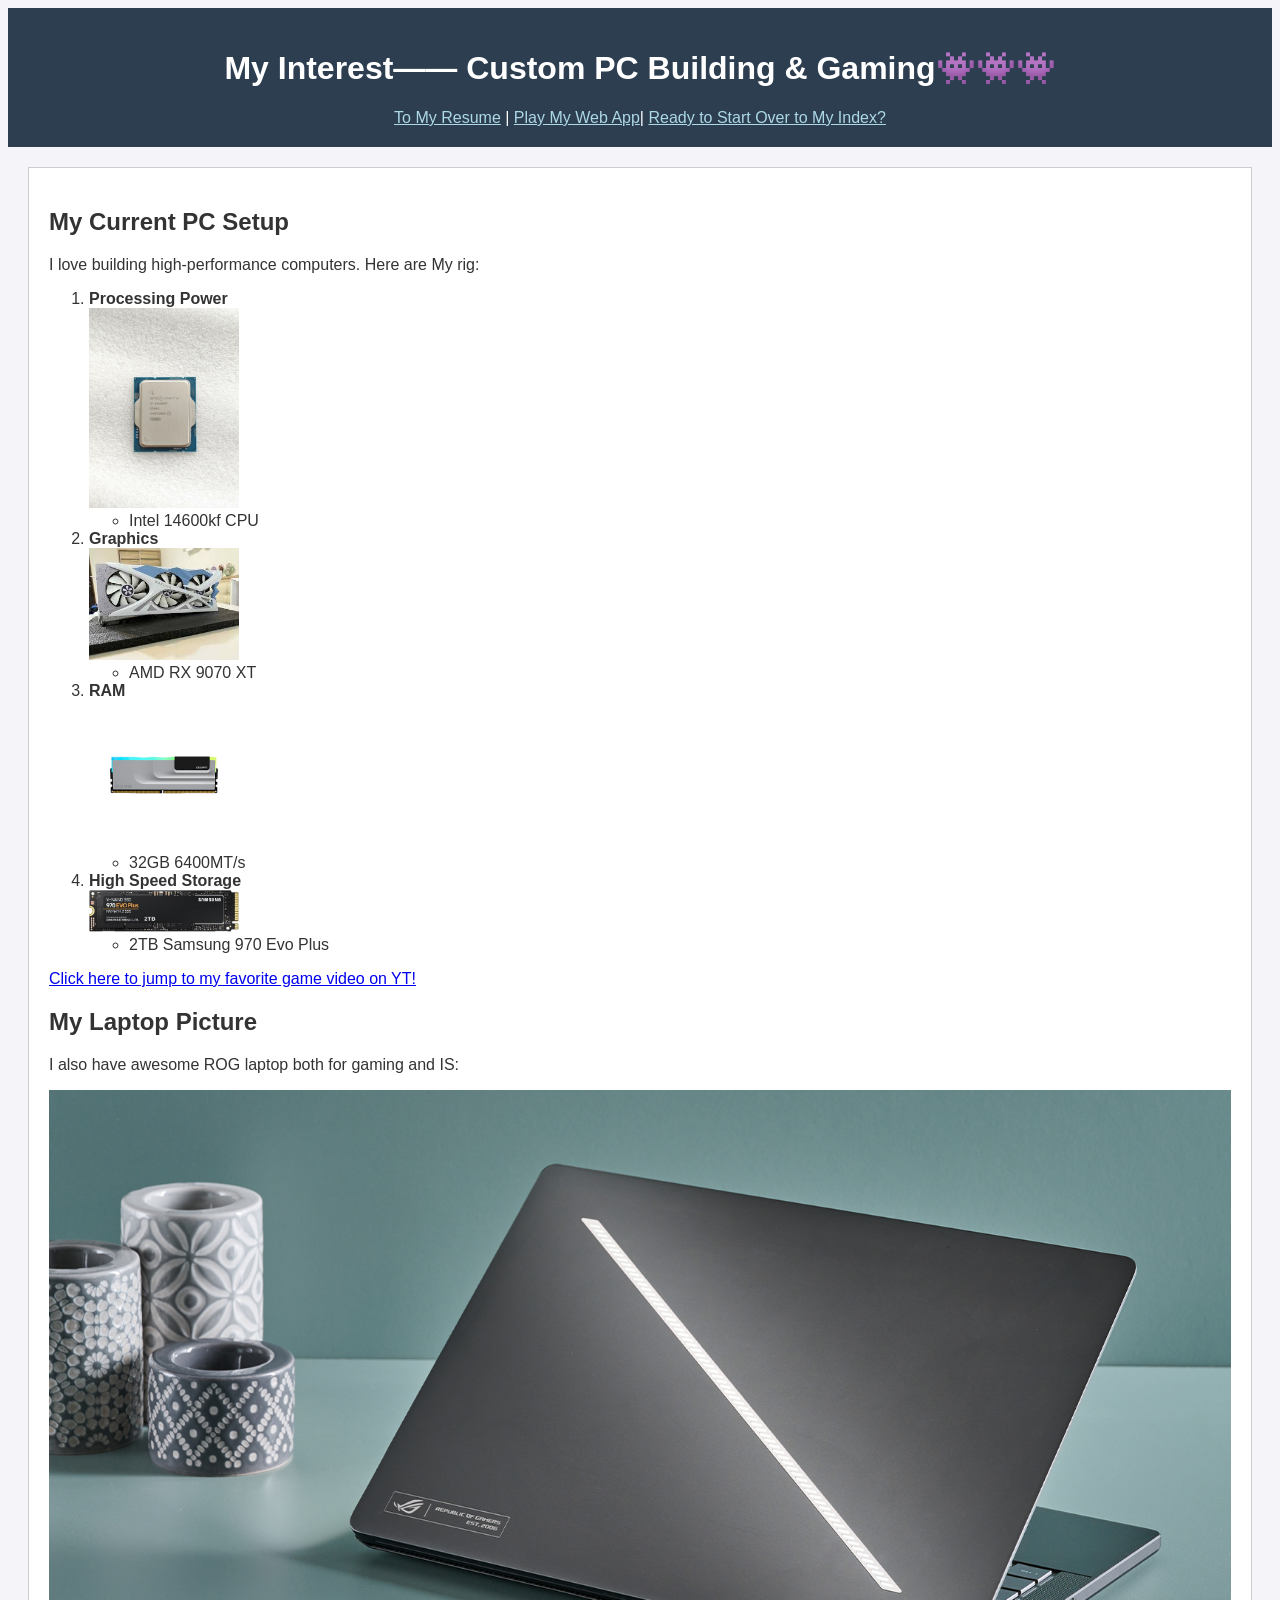
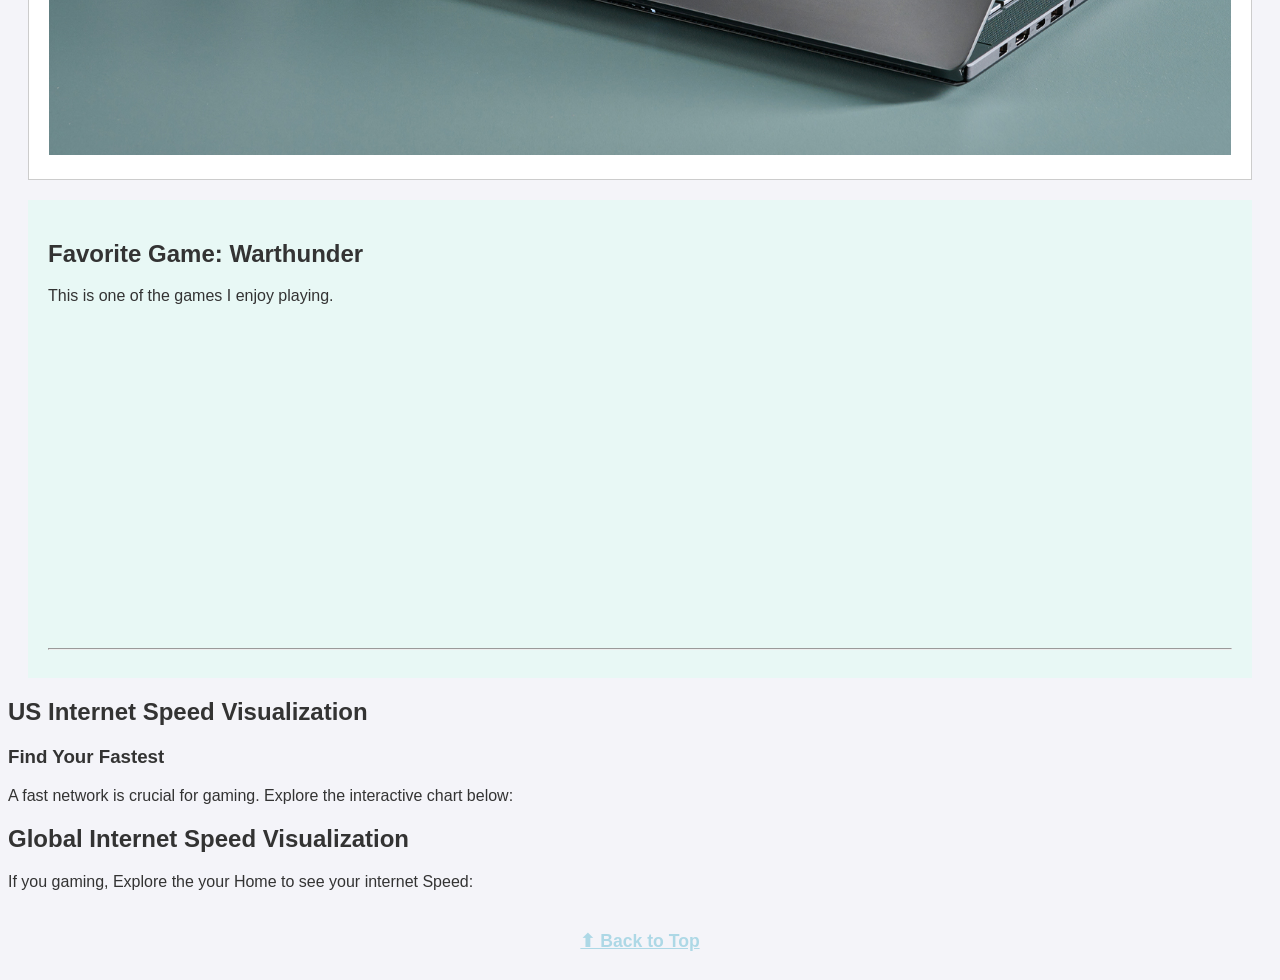
<file: Xiangfei Zhang Web/html/1.html>
<!DOCTYPE html>
<html lang="en">
<head>
    <meta charset="UTF-8">
    <meta name="viewport" content="width=device-width, initial-scale=1.0">
    <title>My Interest</title>
    <link rel="stylesheet" href="../css/mystyle.css">
</head>
<body id="top">

    <div class="header-box">
        <h1>My Interest—— Custom PC Building & Gaming👾👾👾</h1>
        <a href="Resume.html" style="color: #add8e6;">To My Resume</a> | 
        <a href="app.html" style="color: #add8e6;">Play My Web App</a>| 
        <a href="../index.html" style="color: #add8e6;">Ready to Start Over to My Index?</a>

    </div>

    <div class="content-box">
        <h2>My Current PC Setup</h2>
        <p>I love building high-performance computers. Here are My rig:</p>
        
    <ol>
        <li>
        <strong>Processing Power</strong><br>
            <img src="../assets/img/cpu.jpg" alt="CPU 图片" width="150"> 
            <ul>
                <li>Intel 14600kf CPU</li>
            </ul>
        </li>
    
        <li>
        <strong>Graphics</strong><br>
            <img src="../assets/img/GPT.jpg" alt="显卡图片" width="150">
            <ul>
                <li>AMD RX 9070 XT</li>
            </ul>
        </li>
    
    <li>
        <strong>RAM</strong><br>
            <img src="../assets/img/ram.png" alt="内存图片" width="150"> 
            <ul>
                <li>32GB 6400MT/s</li>
            </ul>
    </li>
    
    <li>
        <strong>High Speed Storage</strong><br>
            <img src="../assets/img/970.jpg" alt="硬盘图片" width="150"> 
            <ul>
                <li>2TB Samsung 970 Evo Plus</li>
            </ul>    
    </li>
    </ol>
        <p><a href="#my-video">Click here to jump to my favorite game video on YT!</a></p>
        <h2>My Laptop Picture</h2>
        <p>I also have awesome ROG laptop both for gaming and IS:</p>
        <img src="../assets/img/lap.jpg" alt="zephurus g14">
    </div>

    <div class="media-box">
        <h2 id="my-video">Favorite Game: Warthunder</h2>
        <p>This is one of the games I enjoy playing.</p>
    <iframe width="560" height="315" src="https://www.youtube.com/embed/CoE51M1Jhxo?si=6GuDkfPVEq9FtcBB" title="YouTube video player" frameborder="0" allow="accelerometer; autoplay; clipboard-write; encrypted-media; gyroscope; picture-in-picture; web-share" referrerpolicy="strict-origin-when-cross-origin" allowfullscreen></iframe>        <hr>
    </div>

    <h2>US Internet Speed Visualization</h2>
    <h3 bold>Find Your Fastest</h3>
    <p>A fast network is crucial for gaming. Explore the interactive chart below:</p>
        
    <h2>Global Internet Speed Visualization</h2>
        <p>If you gaming, Explore the your Home to see your internet Speed:</p>
        <div class='tableauPlaceholder' id='viz1781751620313' style='position: relative'>
            <noscript>
                <a href='#'>
                    <img alt='United States Internet Speeds' src='https://public.tableau.com/static/images/sp/speed_test_dash_2/UnitedStatesInternetSpeeds/1_rss.png' style='border: none' />
                </a>
            </noscript>
            <object class='tableauViz' style='display:none;'>
                <param name='host_url' value='https%3A%2F%2Fpublic.tableau.com%2F' /> 
                <param name='embed_code_version' value='3' /> 
                <param name='site_root' value='' />
                <param name='name' value='speed_test_dash_2&#47;UnitedStatesInternetSpeeds' />
                <param name='tabs' value='no' />
                <param name='toolbar' value='yes' />
                <param name='static_image' value='https://public.tableau.com/static/images/sp/speed_test_dash_2/UnitedStatesInternetSpeeds/1.png' /> 
                <param name='animate_transition' value='yes' />
                <param name='display_static_image' value='yes' />
                <param name='display_spinner' value='yes' />
                <param name='display_overlay' value='yes' />
                <param name='display_count' value='yes' />
                <param name='language' value='zh-CN' />
            </object>
        </div>                
        <script type='text/javascript'>                    
            var divElement = document.getElementById('viz1781751620313');                    
            var vizElement = divElement.getElementsByTagName('object')[0];                    
            if ( divElement.offsetWidth > 800 ) { vizElement.style.width='787px';vizElement.style.height='907px';} 
            else if ( divElement.offsetWidth > 500 ) { vizElement.style.width='787px';vizElement.style.height='907px';} 
            else { vizElement.style.width='100%';vizElement.style.height='1277px';}                     
            var scriptElement = document.createElement('script');                    
            scriptElement.src = 'https://public.tableau.com/javascripts/api/viz_v1.js';                    
            vizElement.parentNode.insertBefore(scriptElement, vizElement);                
        </script>
        </div>
    <div style="text-align: center; margin-top: 20px; padding: 20px;">
        <a href="#top" style="color: #add8e6; font-weight: bold; font-size: 1.1em;">
        ⬆ Back to Top</a>
    </div>
</body>
</html>
</file>
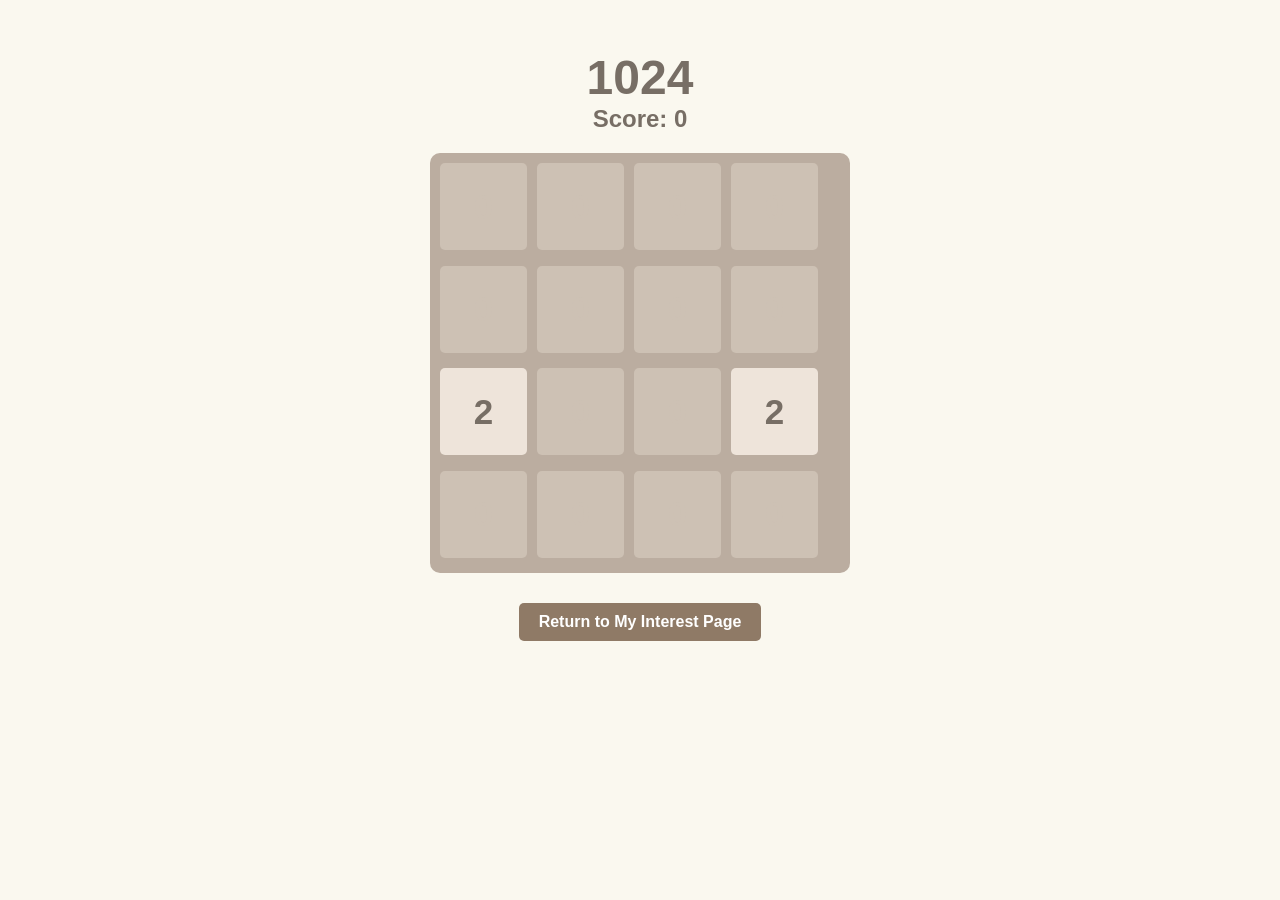
<file: Xiangfei Zhang Web/html/app.html>
<!DOCTYPE html>
<html lang="en">
<head>
    <meta charset="UTF-8">
    <meta name="viewport" content="width=device-width, initial-scale=1.0">
    <title>1024 Web Game</title>
    <style>
        body {
            background-color: #faf8ef;
            font-family: Arial, sans-serif;
            display: flex;
            flex-direction: column;
            align-items: center;
            margin-top: 50px;
        }

        h1 {
            color: #776e65;
            font-size: 48px;
            margin: 0;
        }

        .score-container {
            font-size: 24px;
            font-weight: bold;
            color: #776e65;
            margin-bottom: 20px;
        }

        .grid {
            display: flex;
            flex-wrap: wrap;
            width: 400px;
            height: 400px;
            background-color: #bbada0;
            border-radius: 10px;
            padding: 10px;
            gap: 10px;
        }

        .cell {
            width: 87px;
            height: 87px;
            background-color: #cdc1b4;
            border-radius: 5px;
            font-size: 35px;
            font-weight: bold;
            display: flex;
            justify-content: center;
            align-items: center;
            color: #776e65;
        }

        .back-link {
            margin-top: 30px;
            padding: 10px 20px;
            background-color: #8f7a66;
            color: white;
            text-decoration: none;
            border-radius: 5px;
            font-weight: bold;
        }

        .back-link:hover {
            background-color: #9f8b77;
        }
    </style>
</head>
<body>

    <h1>1024</h1>
    <div class="score-container">Score: <span id="score">0</span></div>
    
    <div class="grid" id="grid"></div>

    <a href="1.html" class="back-link">Return to My Interest Page</a>

    <script>
        const gridDisplay = document.getElementById('grid');
        const scoreDisplay = document.getElementById('score');
        let squares = [];
        let score = 0;

        function createBoard() {
            for (let i = 0; i < 16; i++) {
                let square = document.createElement('div');
                square.innerHTML = 0;
                square.classList.add('cell');
                gridDisplay.appendChild(square);
                squares.push(square);
            }
            generate();
            generate();
            updateColors();
        }

        function generate() {
            let randomNumber = Math.floor(Math.random() * squares.length);
            if (squares[randomNumber].innerHTML == 0) {
                squares[randomNumber].innerHTML = 2;
            } else {
                generate();
            }
        }

        function updateColors() {
            for (let i = 0; i < 16; i++) {
                let val = parseInt(squares[i].innerHTML);
                if (val === 0) {
                    squares[i].style.backgroundColor = '#cdc1b4';
                    squares[i].style.color = '#cdc1b4';
                } else {
                    squares[i].style.color = val > 4 ? '#f9f6f2' : '#776e65';
                    if (val === 2) squares[i].style.backgroundColor = '#eee4da';
                    else if (val === 4) squares[i].style.backgroundColor = '#ede0c8';
                    else if (val === 8) squares[i].style.backgroundColor = '#f2b179';
                    else if (val === 16) squares[i].style.backgroundColor = '#f59563';
                    else if (val === 32) squares[i].style.backgroundColor = '#f67c5f';
                    else if (val === 64) squares[i].style.backgroundColor = '#f65e3b';
                    else if (val === 128) squares[i].style.backgroundColor = '#edcf72';
                    else if (val === 256) squares[i].style.backgroundColor = '#edcc61';
                    else if (val === 512) squares[i].style.backgroundColor = '#edc850';
                    else if (val === 1024) squares[i].style.backgroundColor = '#edc53f';
                    else squares[i].style.backgroundColor = '#edc22e';
                }
            }
        }

        function moveRight() {
            for (let i = 0; i < 16; i++) {
                if (i % 4 === 0) {
                    let totalOne = squares[i].innerHTML;
                    let totalTwo = squares[i+1].innerHTML;
                    let totalThree = squares[i+2].innerHTML;
                    let totalFour = squares[i+3].innerHTML;
                    let row = [parseInt(totalOne), parseInt(totalTwo), parseInt(totalThree), parseInt(totalFour)];
                    
                    let filteredRow = row.filter(num => num);
                    let missing = 4 - filteredRow.length;
                    let zeros = Array(missing).fill(0);
                    let newRow = zeros.concat(filteredRow);

                    squares[i].innerHTML = newRow[0];
                    squares[i+1].innerHTML = newRow[1];
                    squares[i+2].innerHTML = newRow[2];
                    squares[i+3].innerHTML = newRow[3];
                }
            }
        }

        function moveLeft() {
            for (let i = 0; i < 16; i++) {
                if (i % 4 === 0) {
                    let totalOne = squares[i].innerHTML;
                    let totalTwo = squares[i+1].innerHTML;
                    let totalThree = squares[i+2].innerHTML;
                    let totalFour = squares[i+3].innerHTML;
                    let row = [parseInt(totalOne), parseInt(totalTwo), parseInt(totalThree), parseInt(totalFour)];
                    
                    let filteredRow = row.filter(num => num);
                    let missing = 4 - filteredRow.length;
                    let zeros = Array(missing).fill(0);
                    let newRow = filteredRow.concat(zeros);

                    squares[i].innerHTML = newRow[0];
                    squares[i+1].innerHTML = newRow[1];
                    squares[i+2].innerHTML = newRow[2];
                    squares[i+3].innerHTML = newRow[3];
                }
            }
        }

        function moveDown() {
            for (let i = 0; i < 4; i++) {
                let totalOne = squares[i].innerHTML;
                let totalTwo = squares[i+4].innerHTML;
                let totalThree = squares[i+8].innerHTML;
                let totalFour = squares[i+12].innerHTML;
                let column = [parseInt(totalOne), parseInt(totalTwo), parseInt(totalThree), parseInt(totalFour)];
                
                let filteredColumn = column.filter(num => num);
                let missing = 4 - filteredColumn.length;
                let zeros = Array(missing).fill(0);
                let newColumn = zeros.concat(filteredColumn);

                squares[i].innerHTML = newColumn[0];
                squares[i+4].innerHTML = newColumn[1];
                squares[i+8].innerHTML = newColumn[2];
                squares[i+12].innerHTML = newColumn[3];
            }
        }

        function moveUp() {
            for (let i = 0; i < 4; i++) {
                let totalOne = squares[i].innerHTML;
                let totalTwo = squares[i+4].innerHTML;
                let totalThree = squares[i+8].innerHTML;
                let totalFour = squares[i+12].innerHTML;
                let column = [parseInt(totalOne), parseInt(totalTwo), parseInt(totalThree), parseInt(totalFour)];
                
                let filteredColumn = column.filter(num => num);
                let missing = 4 - filteredColumn.length;
                let zeros = Array(missing).fill(0);
                let newColumn = filteredColumn.concat(zeros);

                squares[i].innerHTML = newColumn[0];
                squares[i+4].innerHTML = newColumn[1];
                squares[i+8].innerHTML = newColumn[2];
                squares[i+12].innerHTML = newColumn[3];
            }
        }

        function combineRow() {
            for (let i = 0; i < 15; i++) {
                if (squares[i].innerHTML === squares[i+1].innerHTML && i % 4 !== 3) {
                    let combinedTotal = parseInt(squares[i].innerHTML) + parseInt(squares[i+1].innerHTML);
                    squares[i].innerHTML = combinedTotal;
                    squares[i+1].innerHTML = 0;
                    score += combinedTotal;
                    scoreDisplay.innerHTML = score;
                }
            }
        }

        function combineColumn() {
            for (let i = 0; i < 12; i++) {
                if (squares[i].innerHTML === squares[i+4].innerHTML) {
                    let combinedTotal = parseInt(squares[i].innerHTML) + parseInt(squares[i+4].innerHTML);
                    squares[i].innerHTML = combinedTotal;
                    squares[i+4].innerHTML = 0;
                    score += combinedTotal;
                    scoreDisplay.innerHTML = score;
                }
            }
        }

        function control(e) {
            if(e.keyCode === 39) {
                keyRight();
            } else if (e.keyCode === 37) {
                keyLeft();
            } else if (e.keyCode === 38) {
                keyUp();
            } else if (e.keyCode === 40) {
                keyDown();
            }
        }
        document.addEventListener('keyup', control);

        function keyRight() {
            moveRight();
            combineRow();
            moveRight();
            generate();
            updateColors();
        }

        function keyLeft() {
            moveLeft();
            combineRow();
            moveLeft();
            generate();
            updateColors();
        }

        function keyUp() {
            moveUp();
            combineColumn();
            moveUp();
            generate();
            updateColors();
        }

        function keyDown() {
            moveDown();
            combineColumn();
            moveDown();
            generate();
            updateColors();
        }

        createBoard();
    </script>
</body>
</html>
</file>
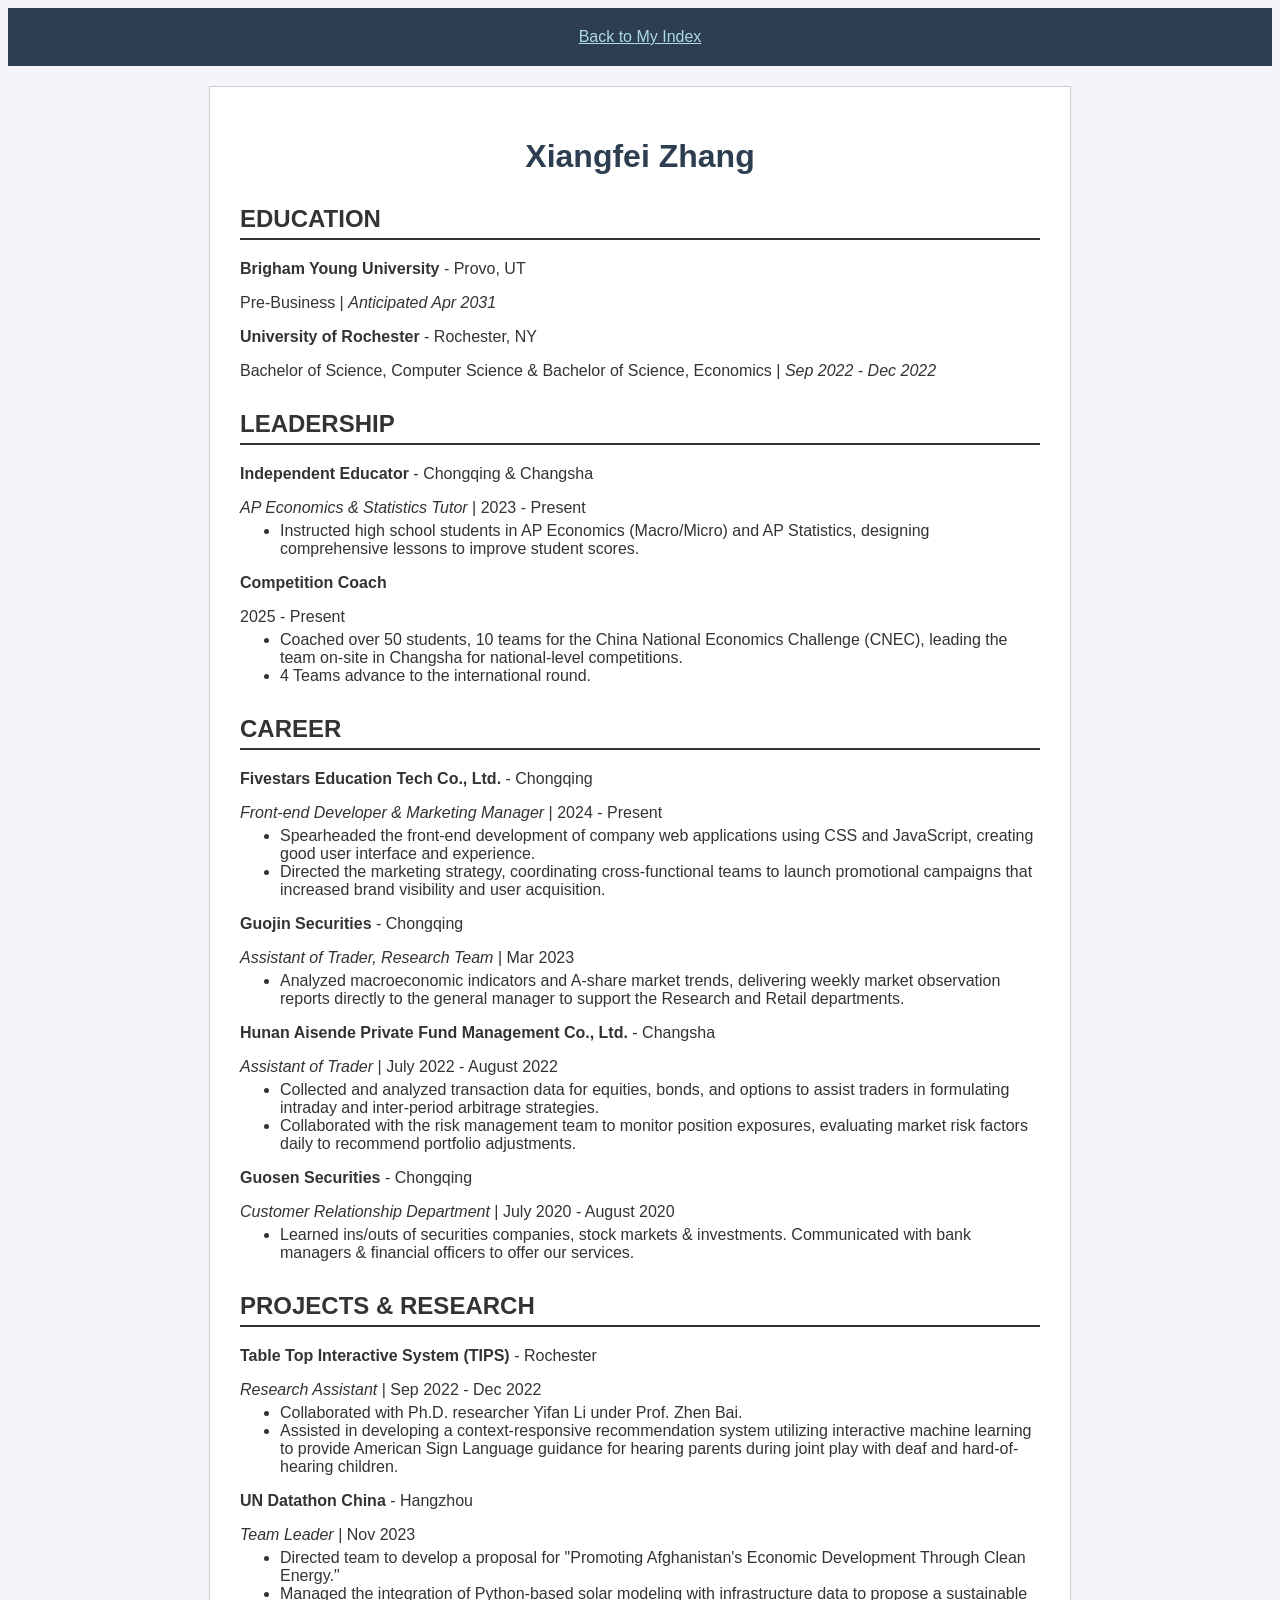
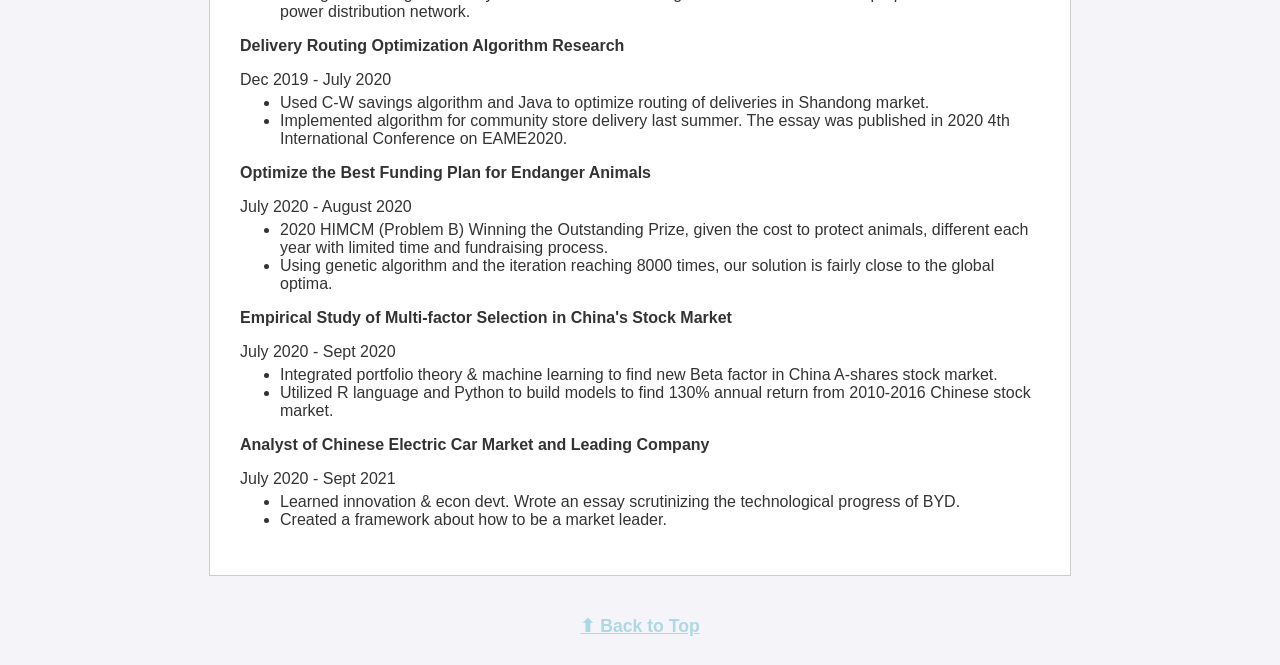
<file: Xiangfei Zhang Web/html/Resume.html>
<!DOCTYPE html>
<html lang="en">
<head>
    <meta charset="UTF-8">
    <meta name="viewport" content="width=device-width, initial-scale=1.0">
    <title>Resume</title>
    <link rel="stylesheet" href="../css/mystyle.css">
</head>
<body>
    <div class="header-box">
        <a href="../index.html" style="color: #add8e6;">Back to My Index</a>
    </div>

    <div class="resume-box">
        <h1>Xiangfei Zhang </h1>
        <h2>EDUCATION</h2>
        
        <div class="resume-item">
            <p><strong>Brigham Young University</strong> - Provo, UT</p>
            <p>Pre-Business | <em>Anticipated Apr 2031</em></p>
        </div>
        
        <div class="resume-item">
            <p><strong>University of Rochester</strong> - Rochester, NY</p>
            <p>Bachelor of Science, Computer Science & Bachelor of Science, Economics | <em>Sep 2022 - Dec 2022</em></p>
        </div>

        <h2>LEADERSHIP</h2>
        
        <div class="resume-item">
            <p><strong>Independent Educator</strong> - Chongqing & Changsha</p>
            <p><em>AP Economics & Statistics Tutor</em> | 2023 - Present</p>
            <ul>
                <li>Instructed high school students in AP Economics (Macro/Micro) and AP Statistics, designing comprehensive lessons to improve student scores.</li>
            </ul>
        </div>
        
        <div class="resume-item">
            <p><strong>Competition Coach</strong></p>
            <p>2025 - Present</p>
            <ul>
                <li>Coached over 50 students, 10 teams for the China National Economics Challenge (CNEC), leading the team on-site in Changsha for national-level competitions.</li>
                <li>4 Teams advance to the international round.</li>
            </ul>
        </div>

        <h2>CAREER</h2>
        
        <div class="resume-item">
            <p><strong>Fivestars Education Tech Co., Ltd.</strong> - Chongqing</p>
            <p><em>Front-end Developer & Marketing Manager</em> | 2024 - Present</p>
            <ul>
                <li>Spearheaded the front-end development of company web applications using CSS and JavaScript, creating good user interface and experience.</li>
                <li>Directed the marketing strategy, coordinating cross-functional teams to launch promotional campaigns that increased brand visibility and user acquisition.</li>
            </ul>
        </div>

        <div class="resume-item">
            <p><strong>Guojin Securities</strong> - Chongqing</p>
            <p><em>Assistant of Trader, Research Team</em> | Mar 2023</p>
            <ul>
                <li>Analyzed macroeconomic indicators and A-share market trends, delivering weekly market observation reports directly to the general manager to support the Research and Retail departments.</li>
            </ul>
        </div>

        <div class="resume-item">
            <p><strong>Hunan Aisende Private Fund Management Co., Ltd.</strong> - Changsha</p>
            <p><em>Assistant of Trader</em> | July 2022 - August 2022</p>
            <ul>
                <li>Collected and analyzed transaction data for equities, bonds, and options to assist traders in formulating intraday and inter-period arbitrage strategies.</li>
                <li>Collaborated with the risk management team to monitor position exposures, evaluating market risk factors daily to recommend portfolio adjustments.</li>
            </ul>
        </div>

        <div class="resume-item">
            <p><strong>Guosen Securities</strong> - Chongqing</p>
            <p><em>Customer Relationship Department</em> | July 2020 - August 2020</p>
            <ul>
                <li>Learned ins/outs of securities companies, stock markets & investments. Communicated with bank managers & financial officers to offer our services.</li>
            </ul>
        </div>

        <h2>PROJECTS & RESEARCH</h2>
        
        <div class="resume-item">
            <p><strong>Table Top Interactive System (TIPS)</strong> - Rochester</p>
            <p><em>Research Assistant</em> | Sep 2022 - Dec 2022</p>
            <ul>
                <li>Collaborated with Ph.D. researcher Yifan Li under Prof. Zhen Bai.</li>
                <li>Assisted in developing a context-responsive recommendation system utilizing interactive machine learning to provide American Sign Language guidance for hearing parents during joint play with deaf and hard-of-hearing children.</li>
            </ul>
        </div>

        <div class="resume-item">
            <p><strong>UN Datathon China</strong> - Hangzhou</p>
            <p><em>Team Leader</em> | Nov 2023</p>
            <ul>
                <li>Directed team to develop a proposal for "Promoting Afghanistan's Economic Development Through Clean Energy."</li>
                <li>Managed the integration of Python-based solar modeling with infrastructure data to propose a sustainable power distribution network.</li>
            </ul>
        </div>

        <div class="resume-item">
            <p><strong>Delivery Routing Optimization Algorithm Research</strong></p>
            <p>Dec 2019 - July 2020</p>
            <ul>
                <li>Used C-W savings algorithm and Java to optimize routing of deliveries in Shandong market.</li>
                <li>Implemented algorithm for community store delivery last summer. The essay was published in 2020 4th International Conference on EAME2020.</li>
            </ul>
        </div>

        <div class="resume-item">
            <p><strong>Optimize the Best Funding Plan for Endanger Animals</strong></p>
            <p>July 2020 - August 2020</p>
            <ul>
                <li>2020 HIMCM (Problem B) Winning the Outstanding Prize, given the cost to protect animals, different each year with limited time and fundraising process.</li>
                <li>Using genetic algorithm and the iteration reaching 8000 times, our solution is fairly close to the global optima.</li>
            </ul>
        </div>

        <div class="resume-item">
            <p><strong>Empirical Study of Multi-factor Selection in China's Stock Market</strong></p>
            <p>July 2020 - Sept 2020</p>
            <ul>
                <li>Integrated portfolio theory & machine learning to find new Beta factor in China A-shares stock market.</li>
                <li>Utilized R language and Python to build models to find 130% annual return from 2010-2016 Chinese stock market.</li>
            </ul>
        </div>

        <div class="resume-item">
            <p><strong>Analyst of Chinese Electric Car Market and Leading Company</strong></p>
            <p>July 2020 - Sept 2021</p>
            <ul>
                <li>Learned innovation & econ devt. Wrote an essay scrutinizing the technological progress of BYD.</li>
                <li>Created a framework about how to be a market leader.</li>
            </ul>
        </div>

    </div>
</body>
</html>    <div style="text-align: center; margin-top: 20px; padding: 20px;">
        <a href="#top" style="color: #add8e6; font-weight: bold; font-size: 1.1em;">
        ⬆ Back to Top</a>
    </div>
</file>
<file: Xiangfei Zhang Web/css/mystyle.css>
/* 全部 */
body {
    background-color: #f4f4f9;
    font-family: Arial, sans-serif;
    color: #333333;
}
/* 头 */
.header-box {
    background-color: #2c3e50;
    color: white; 
    padding: 20px;
    text-align: center;
}
/* 内容 */
.content-box {
    background-color: white;
    margin: 20px;
    padding: 20px;
    border: 1px solid #cccccc;
}

.media-box {
    background-color: #e8f8f5;
    margin: 20px;
    padding: 20px;
}

img {
    max-width: 100%;
    height: auto;
}

.resume-box {
    background-color: white;
    margin: 20px auto;
    padding: 30px;
    max-width: 800px;
    border: 1px solid #cccccc;
}

.resume-box h1 {
    text-align: center;
    color: #2c3e50;
}

.resume-box h2 {
    border-bottom: 2px solid #333333;
    color: #333333;
    padding-bottom: 5px;
    margin-top: 30px;
}

.resume-item {
    margin-bottom: 15px;
}

.resume-item p {
    margin-bottom: 5px;
}

.resume-item ul {
    margin-top: 0;
}
</file>
